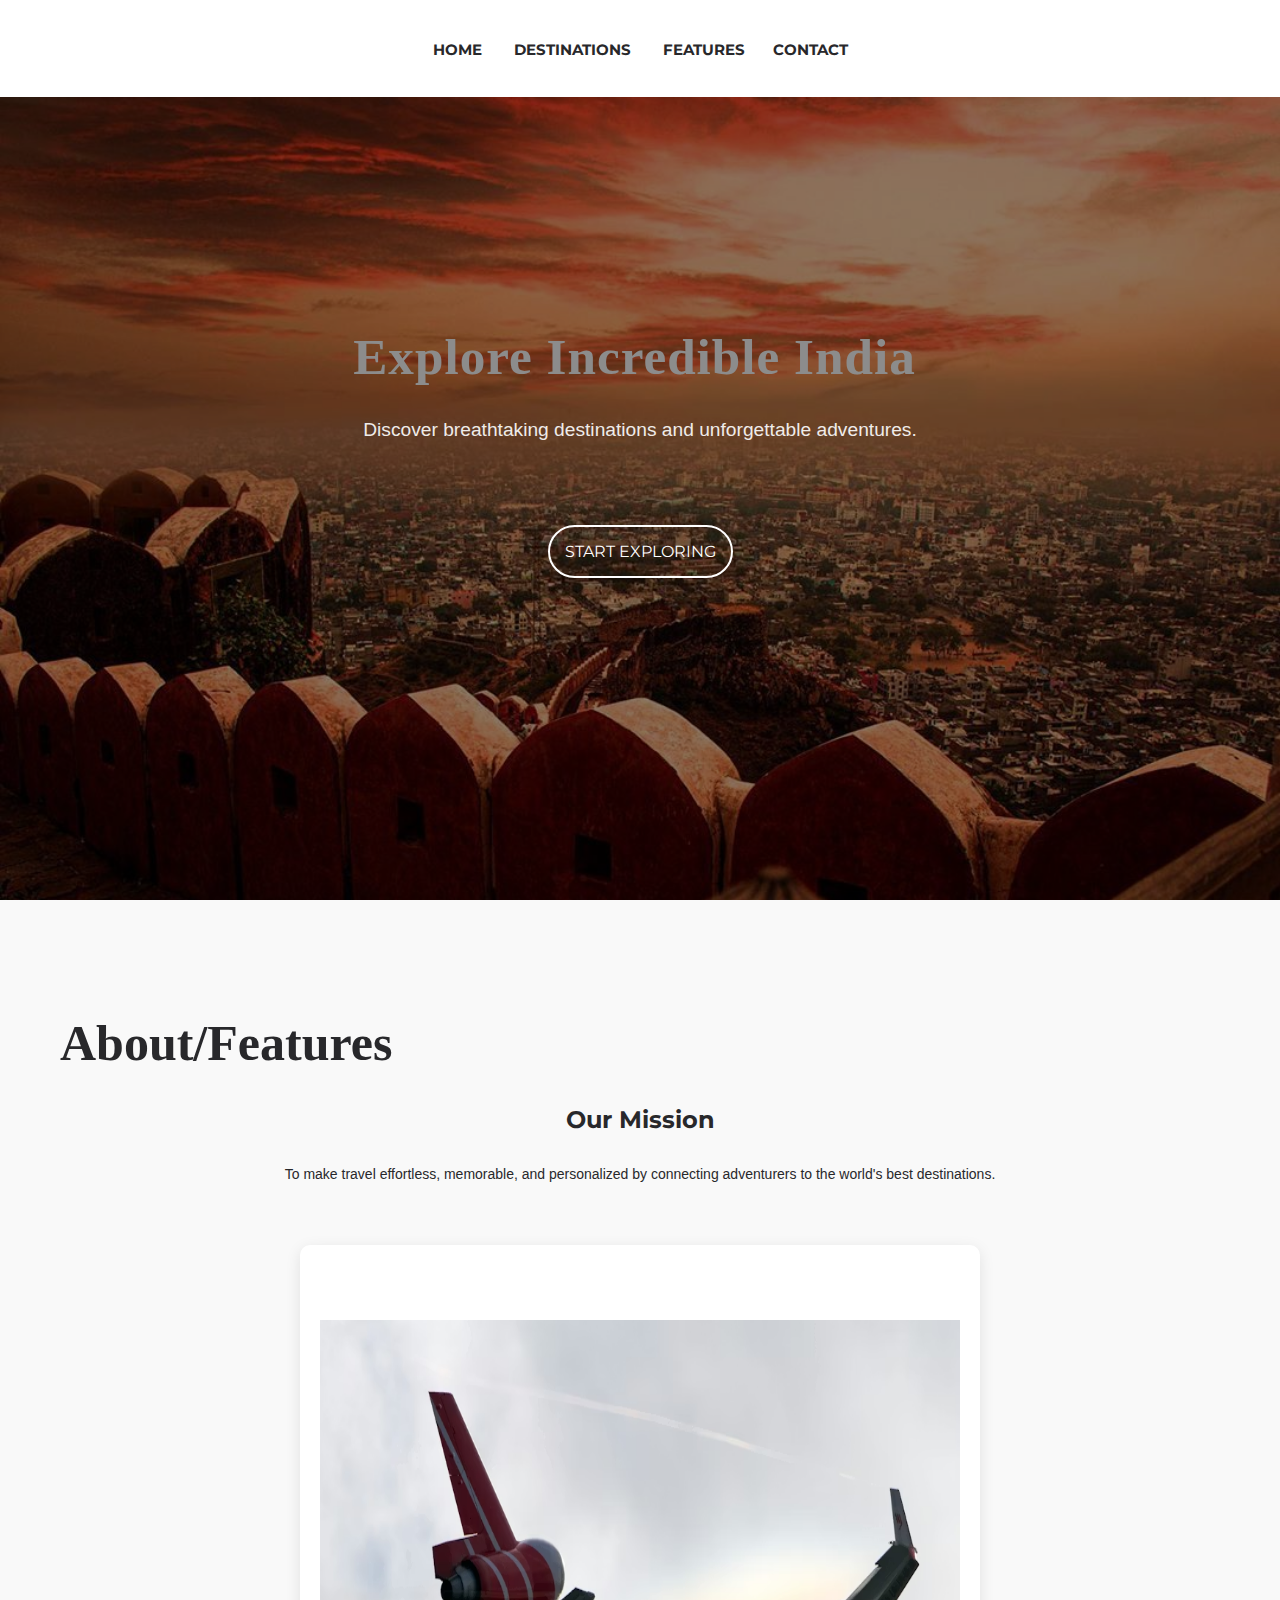
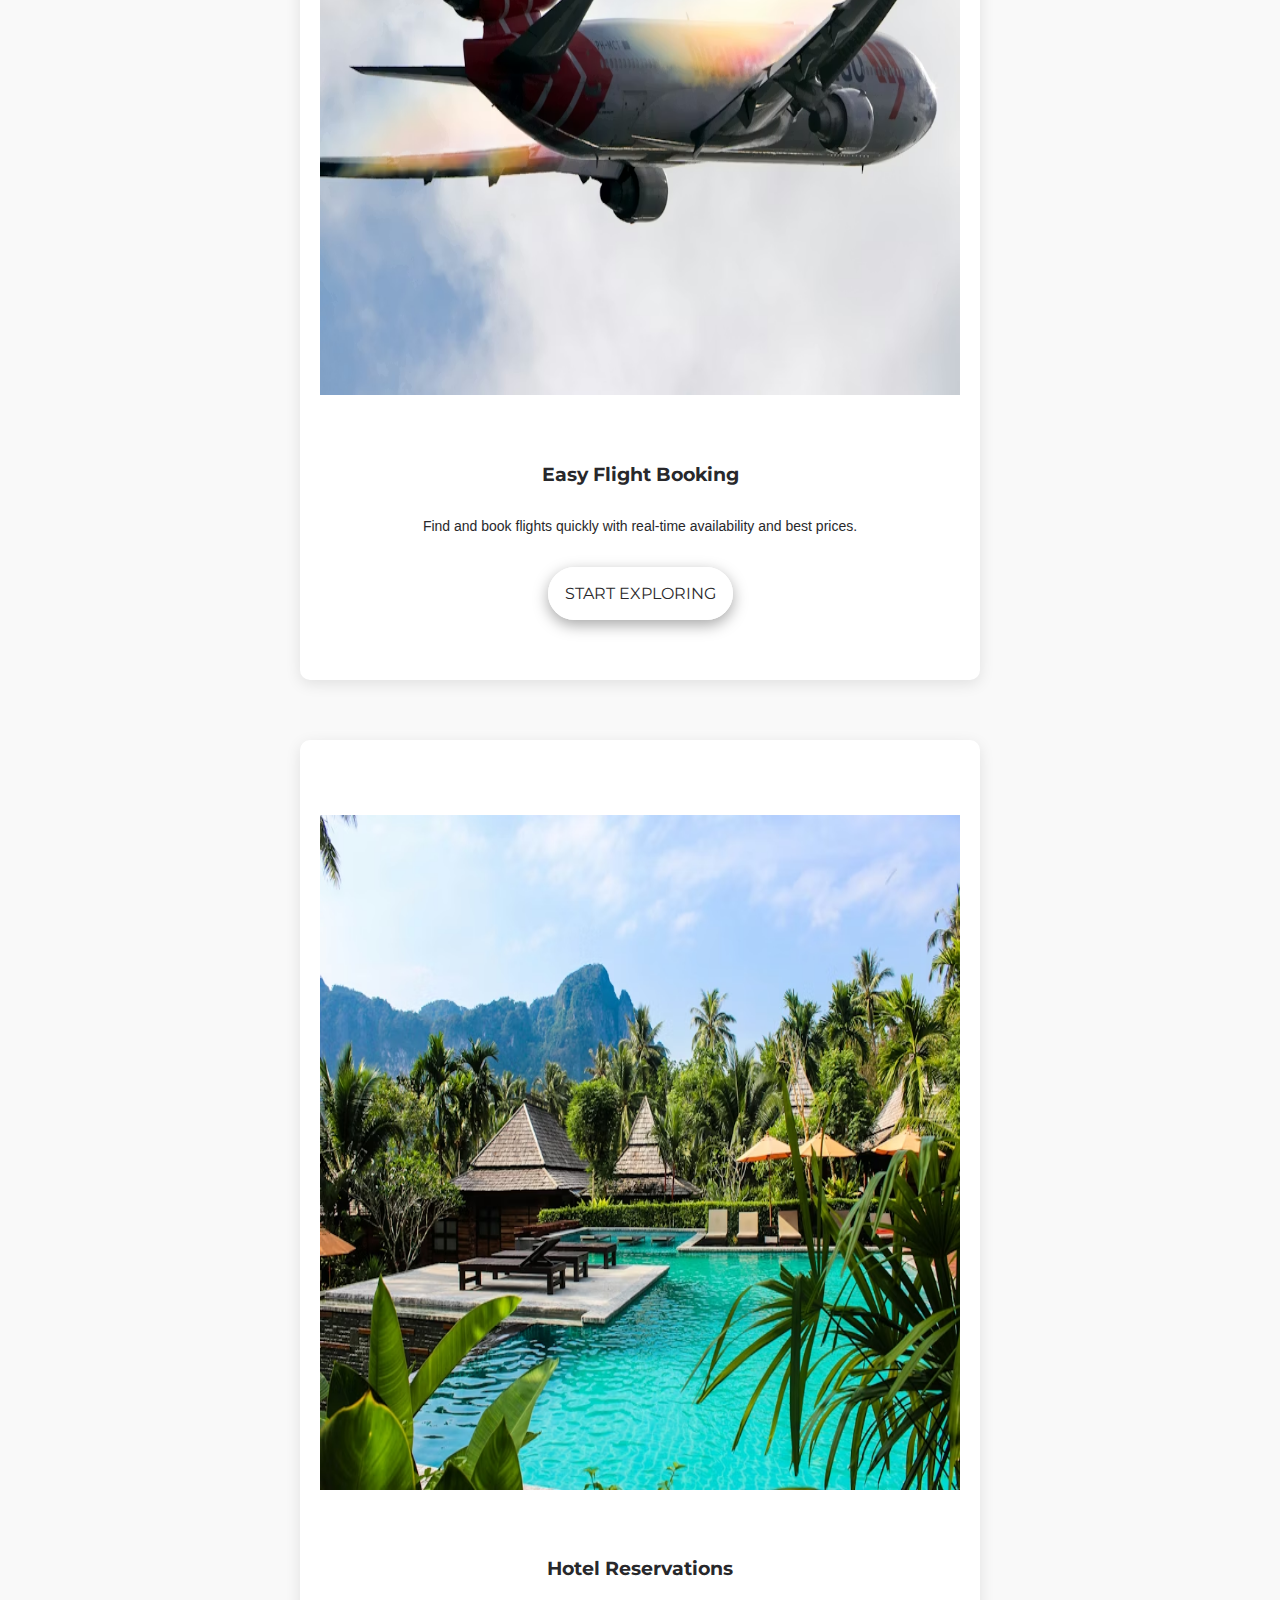
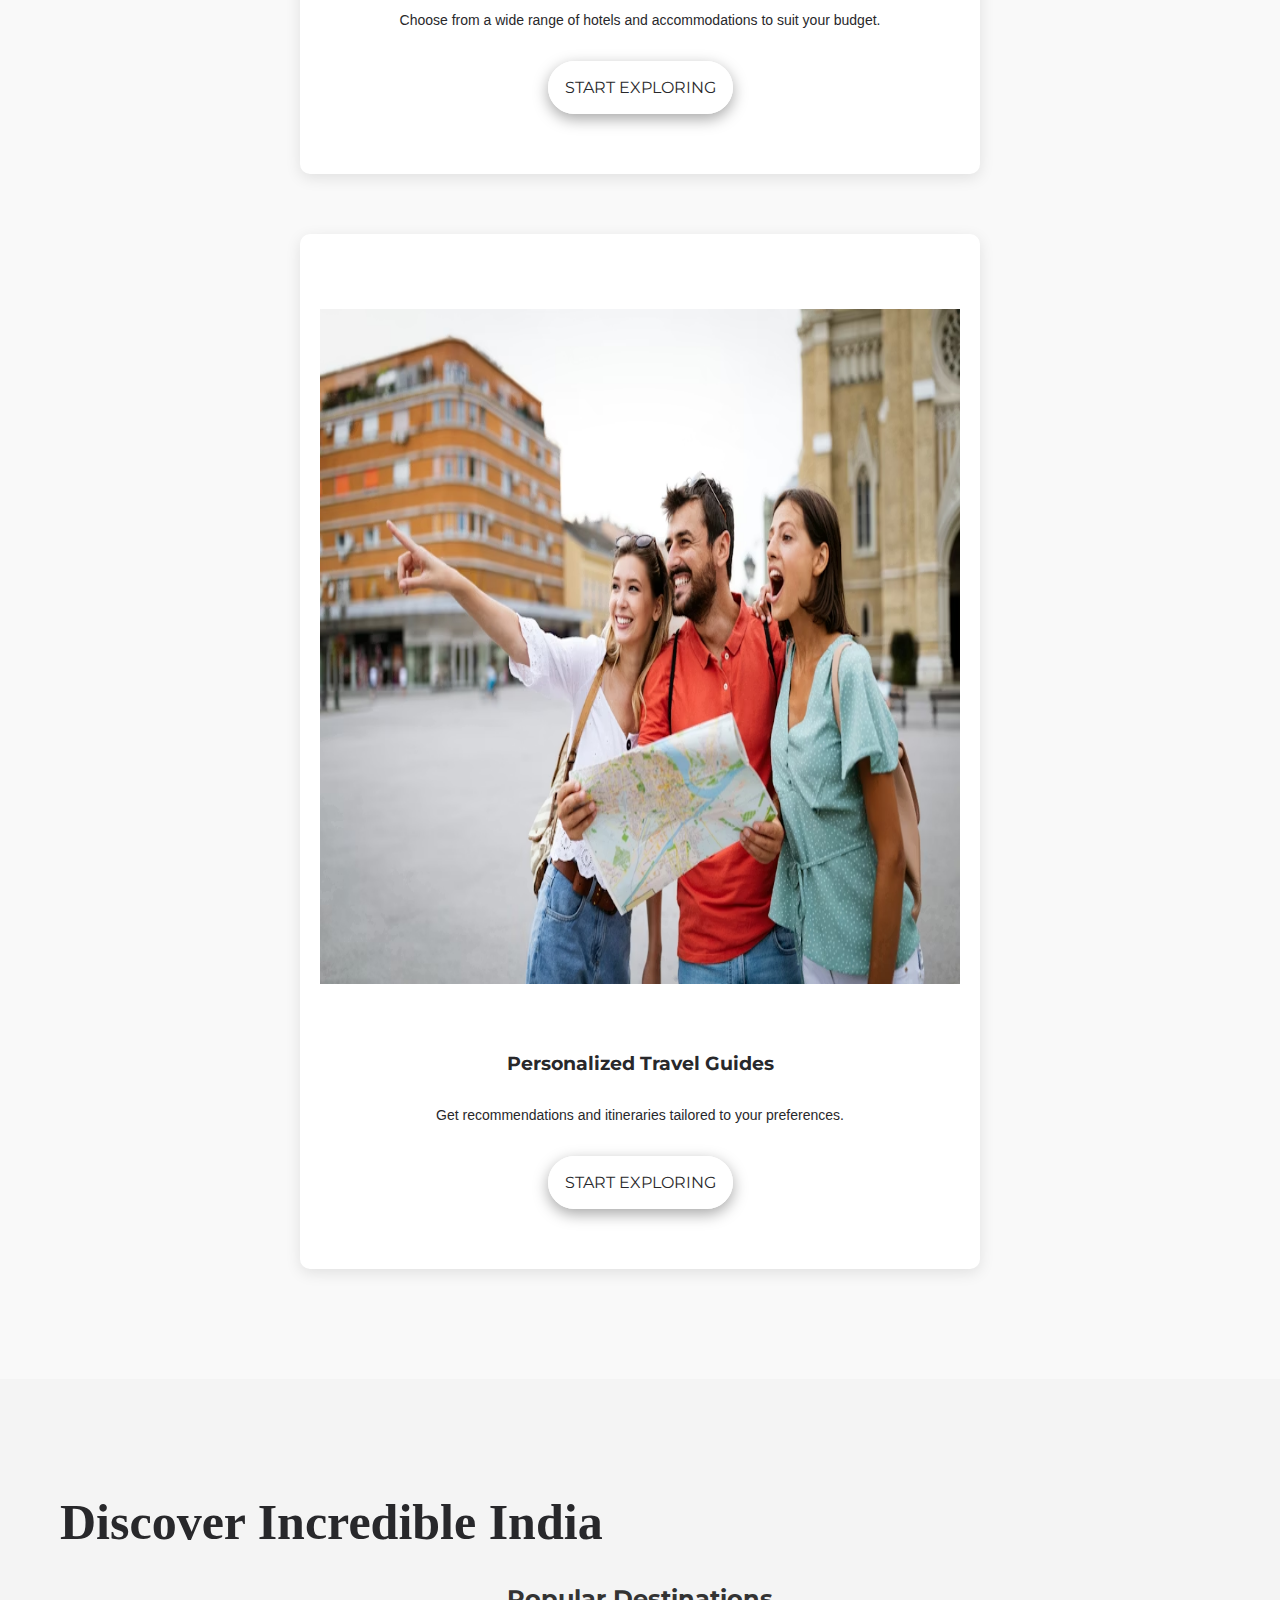
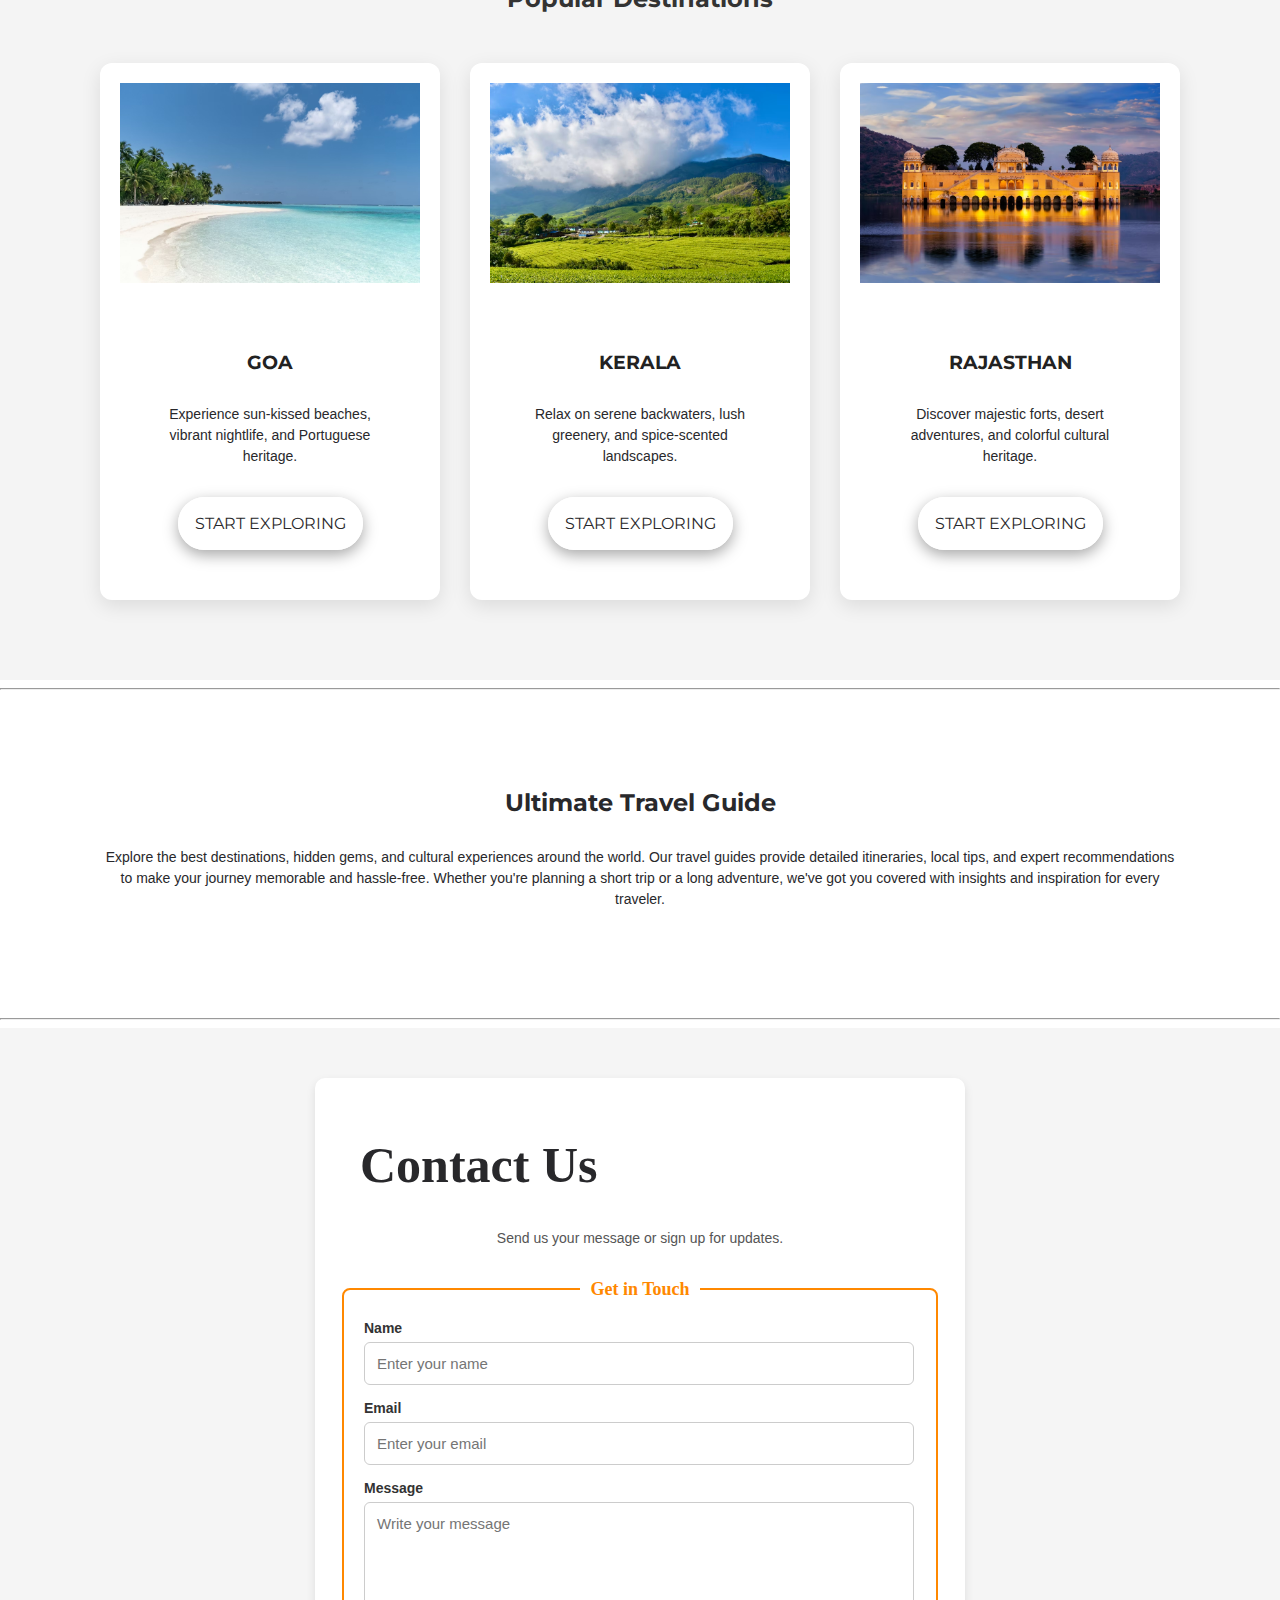
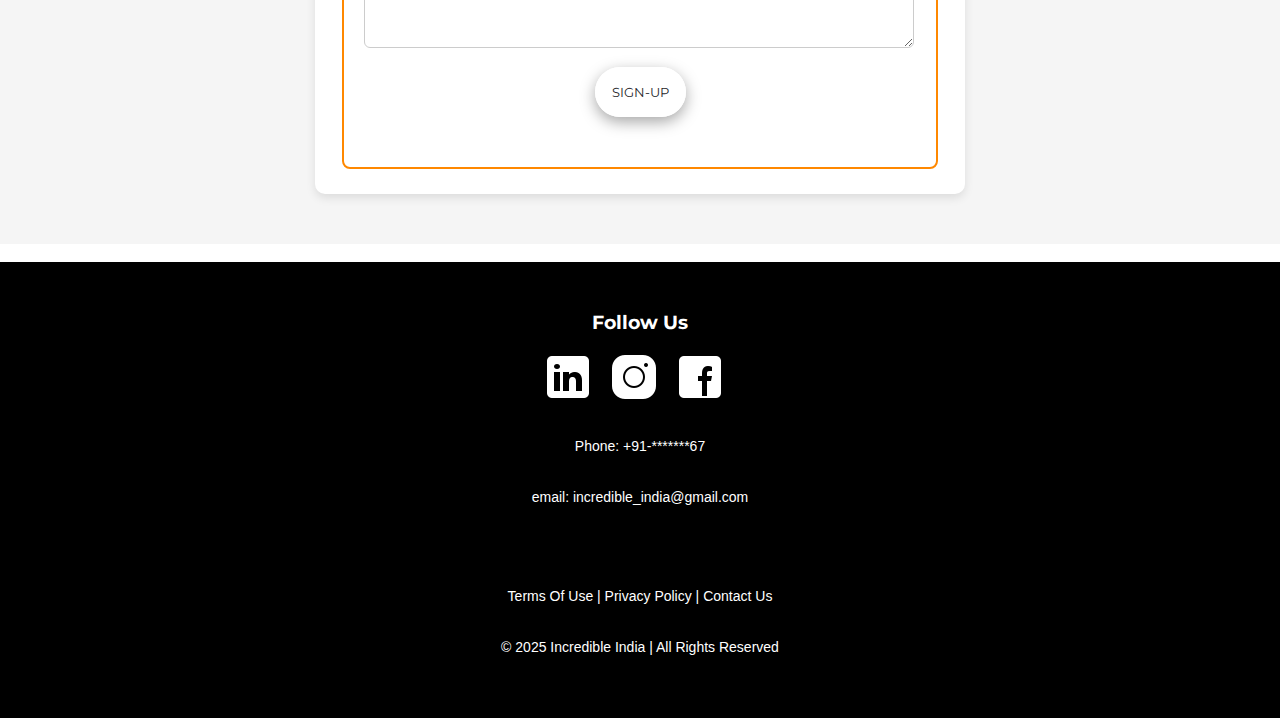
<file: index.html>
<!DOCTYPE html>
<html lang="en">
<head>
    <meta charset="UTF-8">
    <meta name="viewport" content="width=device-width, initial-scale=1.0">
            <meta name="viewport" content="width=device-width, initial-scale=1">
    <!-- Google font-family Montserrat start -->
    <link rel="preconnect" href="https://fonts.googleapis.com">
<link rel="preconnect" href="https://fonts.gstatic.com" crossorigin>
<link href="https://fonts.googleapis.com/css2?family=Montserrat:ital,wght@0,100..900;1,100..900&display=swap" rel="stylesheet">
<!-- Google font-family Montserrat end -->
    <link rel="stylesheet" href="CSS3/style.css">
    <title>Module Assignment Final.</title>
</head>
<body>
<!-- header start -->
    <header>
        <br>
        <nav>
            <a  href="./index.html">HOME</a>&nbsp;
            <a  href="./destinations.html">DESTINATIONS</a>&nbsp;
            <a  href="./features.html">FEATURES</a>
            <a  href="./contact.html">CONTACT</a>
            <span class="hamburger_sec">
            <img  class="hambuger_menu" src="./images/text.png">
            </span>
        </nav>
        <br>
        <br>
    </header>
<!-- header End -->

<!-- Main start -->
    <main>  
        
 <!-- Hero Section start -->       
<section class="hero_main">
  <div class="hero-content">
    <h1>Explore Incredible India</h1>
    <p class="tagline_hero">Discover breathtaking destinations and unforgettable adventures.</p>
    <!-- <a href="#" class="btn-cta">Start Your Journey</a> -->
     <a href="#" class="btn_sec hero_btn">START EXPLORING</a>
  </div>
</section>
<!-- Hero Section start -->  


<!-- About/Features Section start -->
<section id="about" class="about-section">
  <div class="container_sec">
    
    <!-- Mission Statement -->
    <div class="mission">
        <h1>About/Features</h1>
      <h2>Our Mission</h2>
      <p>To make travel effortless, memorable, and personalized by connecting adventurers to the world's best destinations.</p>
    </div>

    <!-- Features -->
    <div class="features">
      <!-- Feature 1 -->
      <div class="feature features_img">
        <img src="images/book_flight.png" alt="Book Flights" class="feature-icon">
        <h3>Easy Flight Booking</h3>
        <p>Find and book flights quickly with real-time availability and best prices.</p>
        <a href="#" class="btn_sec hero_btn features_btn">START EXPLORING</a>
      </div>

      <!-- Feature 2 -->
      <div class="feature features_img">
        <img src="images/hotel_booking.png" alt="Hotel Booking" class="feature-icon">
        <h3>Hotel Reservations</h3>
        <p>Choose from a wide range of hotels and accommodations to suit your budget.</p>
        <a href="#" class="btn_sec hero_btn features_btn">START EXPLORING</a>
      </div>

      <!-- Feature 3 -->
      <div class="feature features_img">
        <img src="images/travel_gide.png" alt="Travel Guides" class="feature-icon">
        <h3>Personalized Travel Guides</h3>
        <p>Get recommendations and itineraries tailored to your preferences.</p>
        <a href="#" class="btn_sec hero_btn features_btn">START EXPLORING</a>
      </div>
    </div>

  </div>
</section>
<!-- About/Features Section End -->


<!-- Destination's Section start -->
<section id="destinations" class="destinations-section">
  <div class="container_sec">
    <h1>Discover Incredible India</h1>
    <h2 class="section-title">Popular Destinations</h2>

    <div class="destinations">
      <!-- Destination 1 -->
      <div class="destination-card">
        <img src="images/goa_img.png" alt="Goa Beach">
        <h3>GOA</h3>
        <p>Experience sun-kissed beaches, vibrant nightlife, and Portuguese heritage.</p>
        <a href="#" class="btn_sec hero_btn features_btn">START EXPLORING</a>
      </div>

      <!-- Destination 2 -->
      <div class="destination-card">
        <img src="images/Kerala_img.png" alt="Kerala Munnar">
        <h3>KERALA</h3>
        <p>Relax on serene backwaters, lush greenery, and spice-scented landscapes.</p>
        <a href="#" class="btn_sec hero_btn features_btn">START EXPLORING</a>
      </div>

      <!-- Destination 3 -->
      <div class="destination-card">
        <img src="images/Rajastan_img.png" alt="Rajasthan Palace">
        <h3>RAJASTHAN</h3>
        <p>Discover majestic forts, desert adventures, and colorful cultural heritage.</p>
        <a href="#" class="btn_sec hero_btn features_btn">START EXPLORING</a>
      </div>
    </div>
  </div>
</section>
<!-- Destination's Section End -->

       </main>
   
       <!-- Main End-->
  <hr>

<!-- Article Start -->
    <article>
        <h2>Ultimate Travel Guide</h2>
        <p>Explore the best destinations, hidden gems, and cultural experiences around the world. 
      Our travel guides provide detailed itineraries, local tips, and expert recommendations 
      to make your journey memorable and hassle-free. Whether you're planning a short trip or a long adventure, 
      we've got you covered with insights and inspiration for every traveler.</p>
    </article>
    <hr>
<!-- Article End --> 
    
<!-- Contact form start -->

<section class="contact-section">
    <div class="contact-container">
        <h1>Contact Us</h1>
        <p>Send us your message or sign up for updates.</p>

        <form class="contact-form">
            <fieldset>
                <legend>Get in Touch</legend>

                <div class="form-group">
                    <label for="name">Name</label>
                    <input type="text" id="name" name="name" placeholder="Enter your name" required>
                </div>

                <div class="form-group">
                    <label for="email">Email</label>
                    <input type="email" id="email" name="email" placeholder="Enter your email" required>
                </div>

                <div class="form-group">
                    <label for="message">Message</label>
                    <textarea id="message" name="message" placeholder="Write your message" required></textarea>
                </div>

                <button type="submit" class="btn_sec hero_btn sign_up">SIGN-UP</button>
            </fieldset>
        </form>
    </div>
</section>

<br>
<!-- Contact form End -->

<!-- Footer Start -->   
<footer class="site-footer">
       <h3>Follow Us</h3>
       <span class="social_media">
       <img width="50" height="50" src="./images/Linkedin.png" alt="LinkedIn is not found"></li>&nbsp;&nbsp;&nbsp;
        <img width="50" height="50" src="./images/instagram.png" alt="Instagram is not found"></li>&nbsp;&nbsp;&nbsp;
        <img width="50" height="50" src="./images/Facebook.png" alt="Facebook is not found"></li>&nbsp;&nbsp;&nbsp;
        </span>
       <span>
       <p>Phone: +91-*******67</p>
       </span>
       <span>
       <p>email: incredible_india@gmail.com</p>
       </span>
       <br>
       <p  style="text-align: center;">Terms Of Use | Privacy Policy | Contact Us</p> 

    <p  style="text-align: center;">© 2025 Incredible India | All Rights Reserved</p>
</footer>
<!-- Footer End -->   
</body>
</html>
</file>
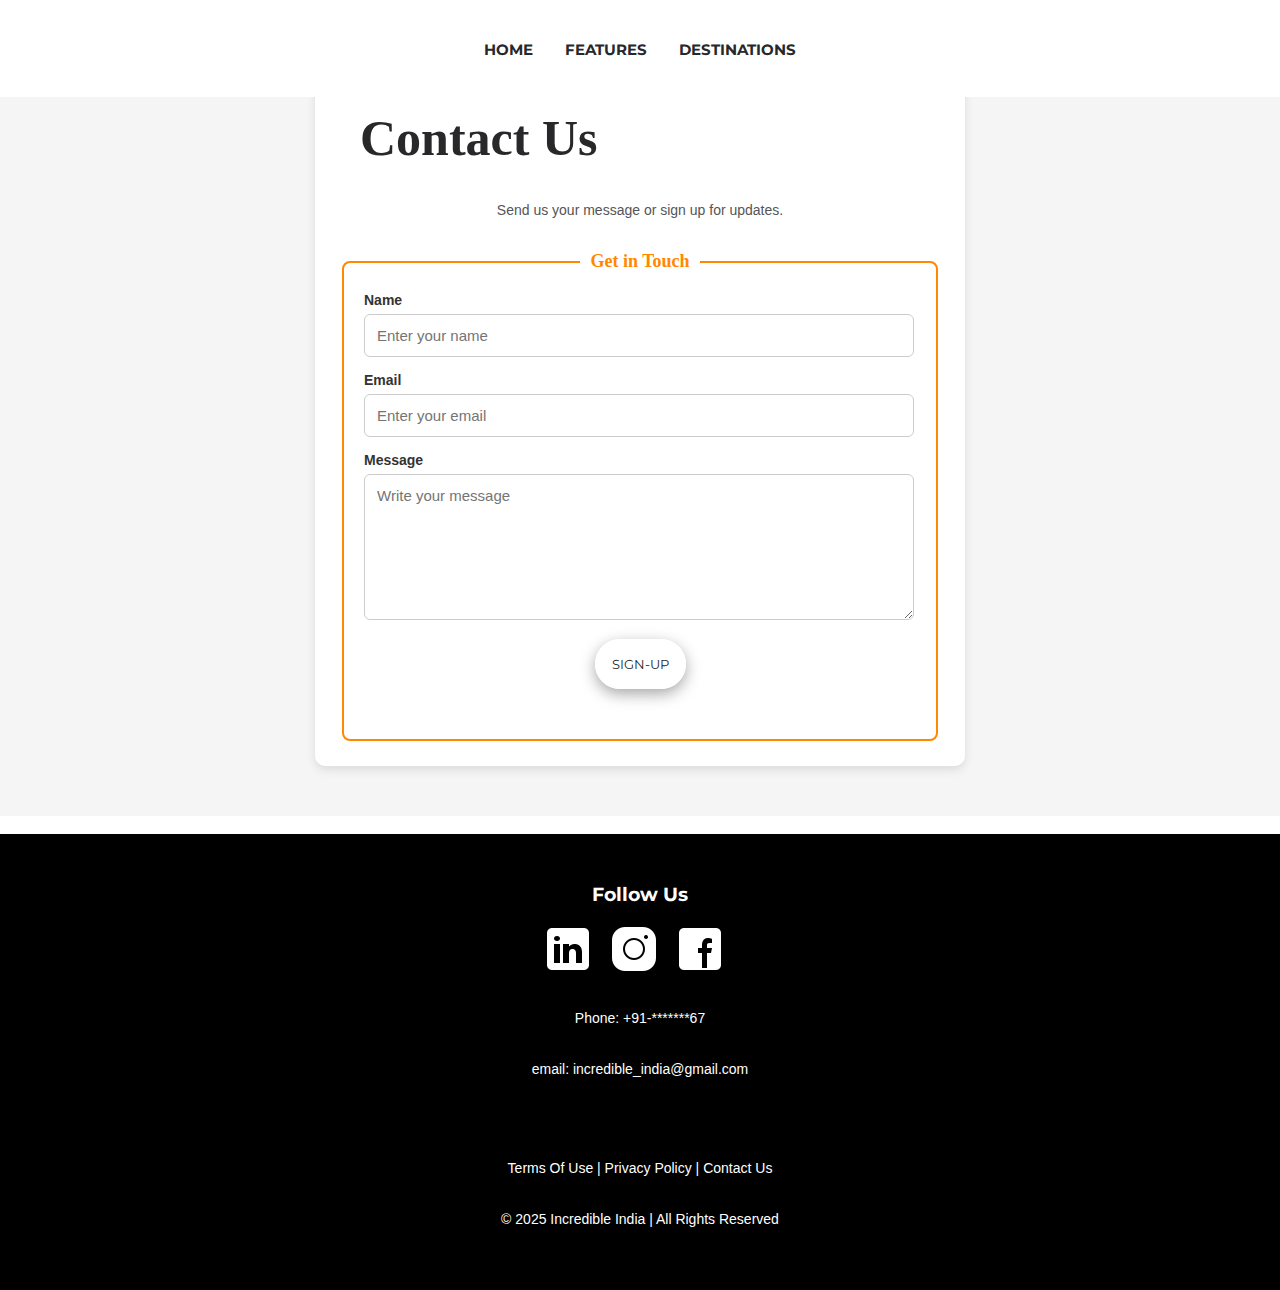
<file: contact.html>
<!DOCTYPE html>
<html lang="en">
<head>
    <meta charset="UTF-8">
    <meta name="viewport" content="width=device-width, initial-scale=1.0">
    <!-- Google font-family Montserrat start -->
    <link rel="preconnect" href="https://fonts.googleapis.com">
<link rel="preconnect" href="https://fonts.gstatic.com" crossorigin>
<link href="https://fonts.googleapis.com/css2?family=Montserrat:ital,wght@0,100..900;1,100..900&display=swap" rel="stylesheet">
<!-- Google font-family Montserrat end -->
    <link rel="stylesheet" href="CSS3/style.css">
    <title>Contact Form</title>
</head>
<body>
    <!-- Header Start -->
    <header>
        <br>
        <nav>
            <a href="./index.html">HOME</a>&nbsp; 
            <a href="./features.html">FEATURES</a>&nbsp;
            <a href="./destinations.html">DESTINATIONS</a>
            <span class="hamburger_sec">
            <img  class="hambuger_menu" src="./images/text.png">
            </span>
        </nav>
        <br>
        <br>
    </header>
    <!-- Header End -->
       
  <!-- Main start -->
<main>
    <!-- Contact form start -->
<section class="contact-section">
    <div class="contact-container">
        <h1>Contact Us</h1>
        <p>Send us your message or sign up for updates.</p>

        <form class="contact-form">
            <fieldset>
                <legend>Get in Touch</legend>

                <div class="form-group">
                    <label for="name">Name</label>
                    <input type="text" id="name" name="name" placeholder="Enter your name" required>
                </div>

                <div class="form-group">
                    <label for="email">Email</label>
                    <input type="email" id="email" name="email" placeholder="Enter your email" required>
                </div>

                <div class="form-group">
                    <label for="message">Message</label>
                    <textarea id="message" name="message" placeholder="Write your message" required></textarea>
                </div>

                <button type="submit" class="btn_sec hero_btn sign_up">SIGN-UP</button>
            </fieldset>
        </form>
    </div>
</section>

<!-- Contact form End -->
</main>
<!-- Main End -->
<br>

 <!-- Footer Start -->   
<footer class="site-footer">
       <h3>Follow Us</h3>
       <span class="social_media">
       <img width="50" height="50" src="./images/Linkedin.png" alt="LinkedIn is not found"></li>&nbsp;&nbsp;&nbsp;
        <img width="50" height="50" src="./images/instagram.png" alt="Instagram is not found"></li>&nbsp;&nbsp;&nbsp;
        <img width="50" height="50" src="./images/Facebook.png" alt="Facebook is not found"></li>&nbsp;&nbsp;&nbsp;
        </span>
       <span>
       <p>Phone: +91-*******67</p>
       </span>
       <span>
       <p>email: incredible_india@gmail.com</p>
       </span>
       <br>
       <p  style="text-align: center;">Terms Of Use | Privacy Policy | Contact Us</p> 

    <p  style="text-align: center;">© 2025 Incredible India | All Rights Reserved</p>
</footer>
<!-- Footer End --> 
</body>
</html>
</file>
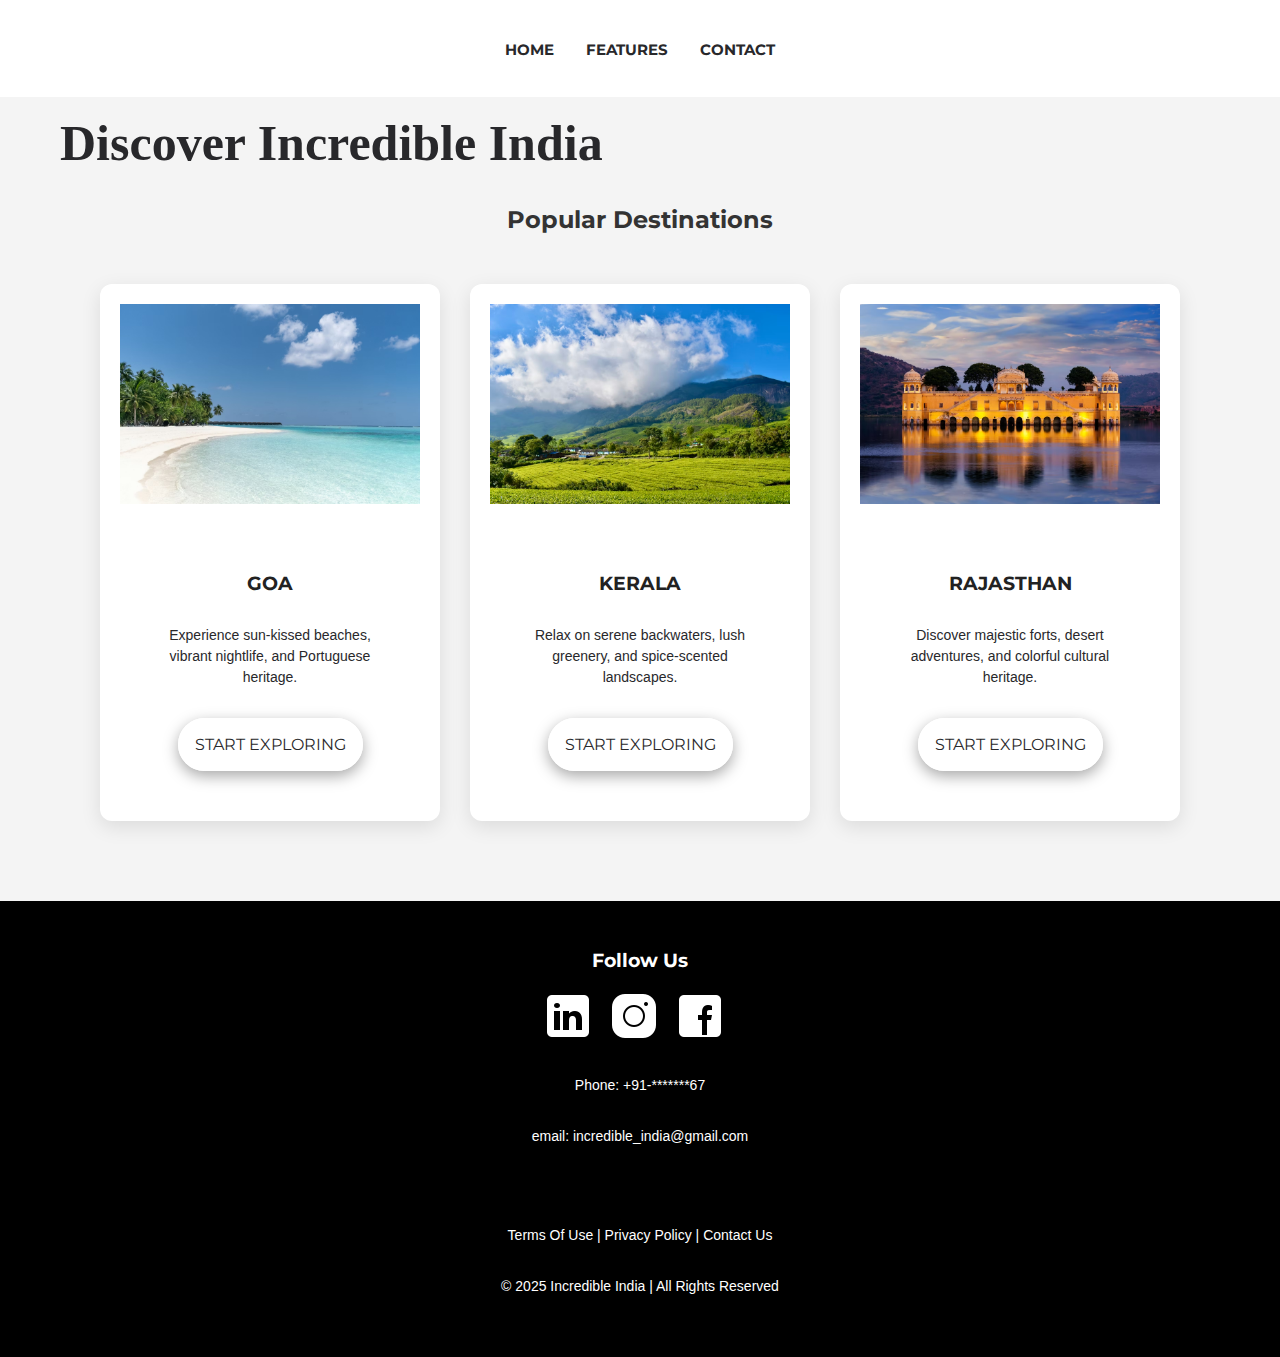
<file: destinations.html>
<!DOCTYPE html>
<html lang="en">

<head>
    <meta charset="UTF-8">
    <meta name="viewport" content="width=device-width, initial-scale=1.0">
    <!-- Google font-family Montserrat start -->
    <link rel="preconnect" href="https://fonts.googleapis.com">
<link rel="preconnect" href="https://fonts.gstatic.com" crossorigin>
<link href="https://fonts.googleapis.com/css2?family=Montserrat:ital,wght@0,100..900;1,100..900&display=swap" rel="stylesheet">
<!-- Google font-family Montserrat end -->
    <link rel="stylesheet" href="CSS3/style.css">
    <title>Destination's</title>
</head>

<body>
    <!-- Header Start -->
    <header>
        <br>
        <nav>
            <a href="./index.html">HOME</a>&nbsp; 
            <a href="./features.html">FEATURES</a>&nbsp;
            <a href="./contact.html">CONTACT</a>

            <span class="hamburger_sec">
            <img  class="hambuger_menu" src="./images/text.png">
            </span>
        </nav>
        <br>
        <br>
    </header>
    <!-- Header End -->

    <!-- Main Start -->
    <main>

<!-- Destination's Section start -->
<section id="destinations" class="destinations-section">
  <div class="container_sec">
    <h1>Discover Incredible India</h1>
    <h2 class="section-title">Popular Destinations</h2>

    <div class="destinations">
      <!-- Destination 1 -->
      <div class="destination-card">
        <img src="images/goa_img.png" alt="Goa Beach">
        <h3>GOA</h3>
        <p>Experience sun-kissed beaches, vibrant nightlife, and Portuguese heritage.</p>
        <a href="#" class="btn_sec hero_btn features_btn">START EXPLORING</a>
      </div>

      <!-- Destination 2 -->
      <div class="destination-card">
        <img src="images/Kerala_img.png" alt="Kerala Munnar">
        <h3>KERALA</h3>
        <p>Relax on serene backwaters, lush greenery, and spice-scented landscapes.</p>
        <a href="#" class="btn_sec hero_btn features_btn">START EXPLORING</a>
      </div>

      <!-- Destination 3 -->
      <div class="destination-card">
        <img src="images/Rajastan_img.png" alt="Rajasthan Palace">
        <h3>RAJASTHAN</h3>
        <p>Discover majestic forts, desert adventures, and colorful cultural heritage.</p>
        <a href="#" class="btn_sec hero_btn features_btn">START EXPLORING</a>
      </div>
    </div>
  </div>
</section>
<!-- Destination's Section End -->

    </main>
    <!-- Main End -->


<!-- Footer Start -->   
<footer class="site-footer">
       <h3>Follow Us</h3>
       <span class="social_media">
       <img width="50" height="50" src="./images/Linkedin.png" alt="LinkedIn is not found"></li>&nbsp;&nbsp;&nbsp;
        <img width="50" height="50" src="./images/instagram.png" alt="Instagram is not found"></li>&nbsp;&nbsp;&nbsp;
        <img width="50" height="50" src="./images/Facebook.png" alt="Facebook is not found"></li>&nbsp;&nbsp;&nbsp;
        </span>
       <span>
       <p>Phone: +91-*******67</p>
       </span>
       <span>
       <p>email: incredible_india@gmail.com</p>
       </span>
       <br>
       <p  style="text-align: center;">Terms Of Use | Privacy Policy | Contact Us</p> 

    <p  style="text-align: center;">© 2025 Incredible India | All Rights Reserved</p>
</footer>
<!-- Footer End --> 

</body>

</html>
</file>
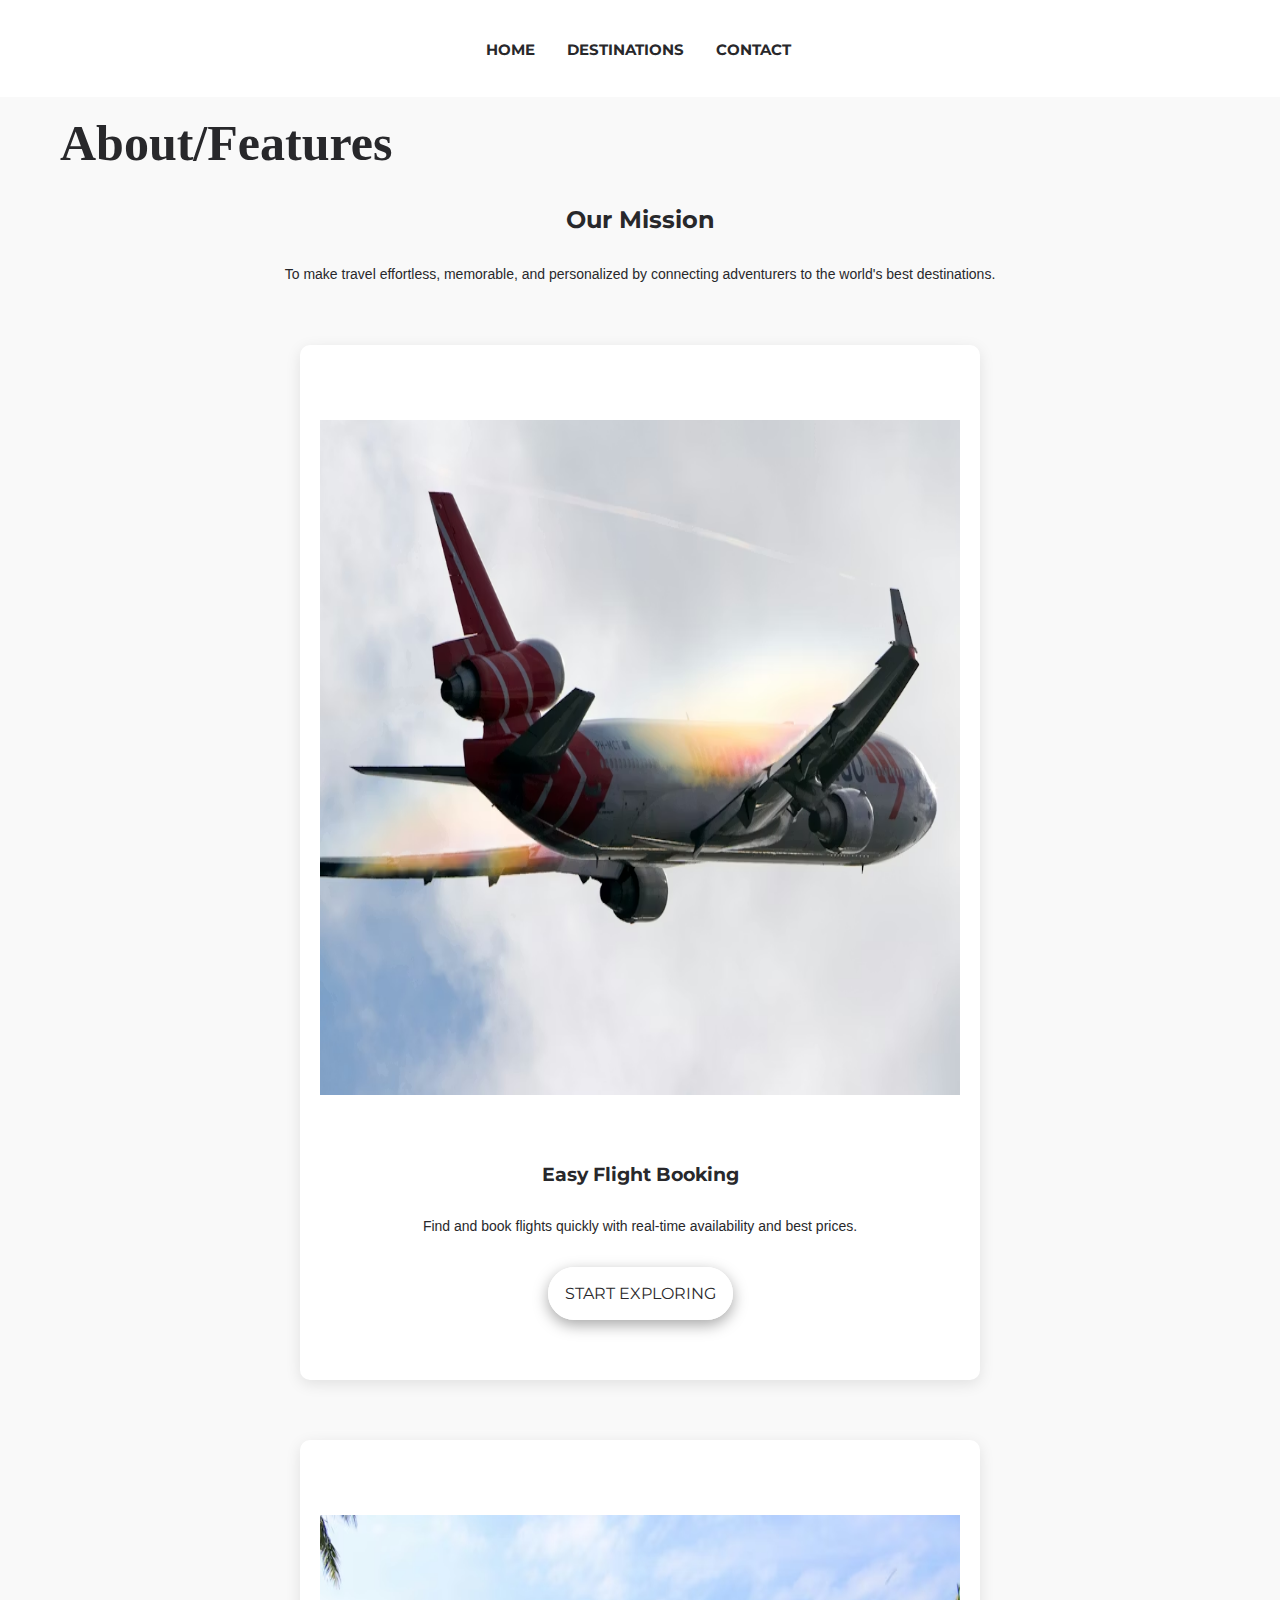
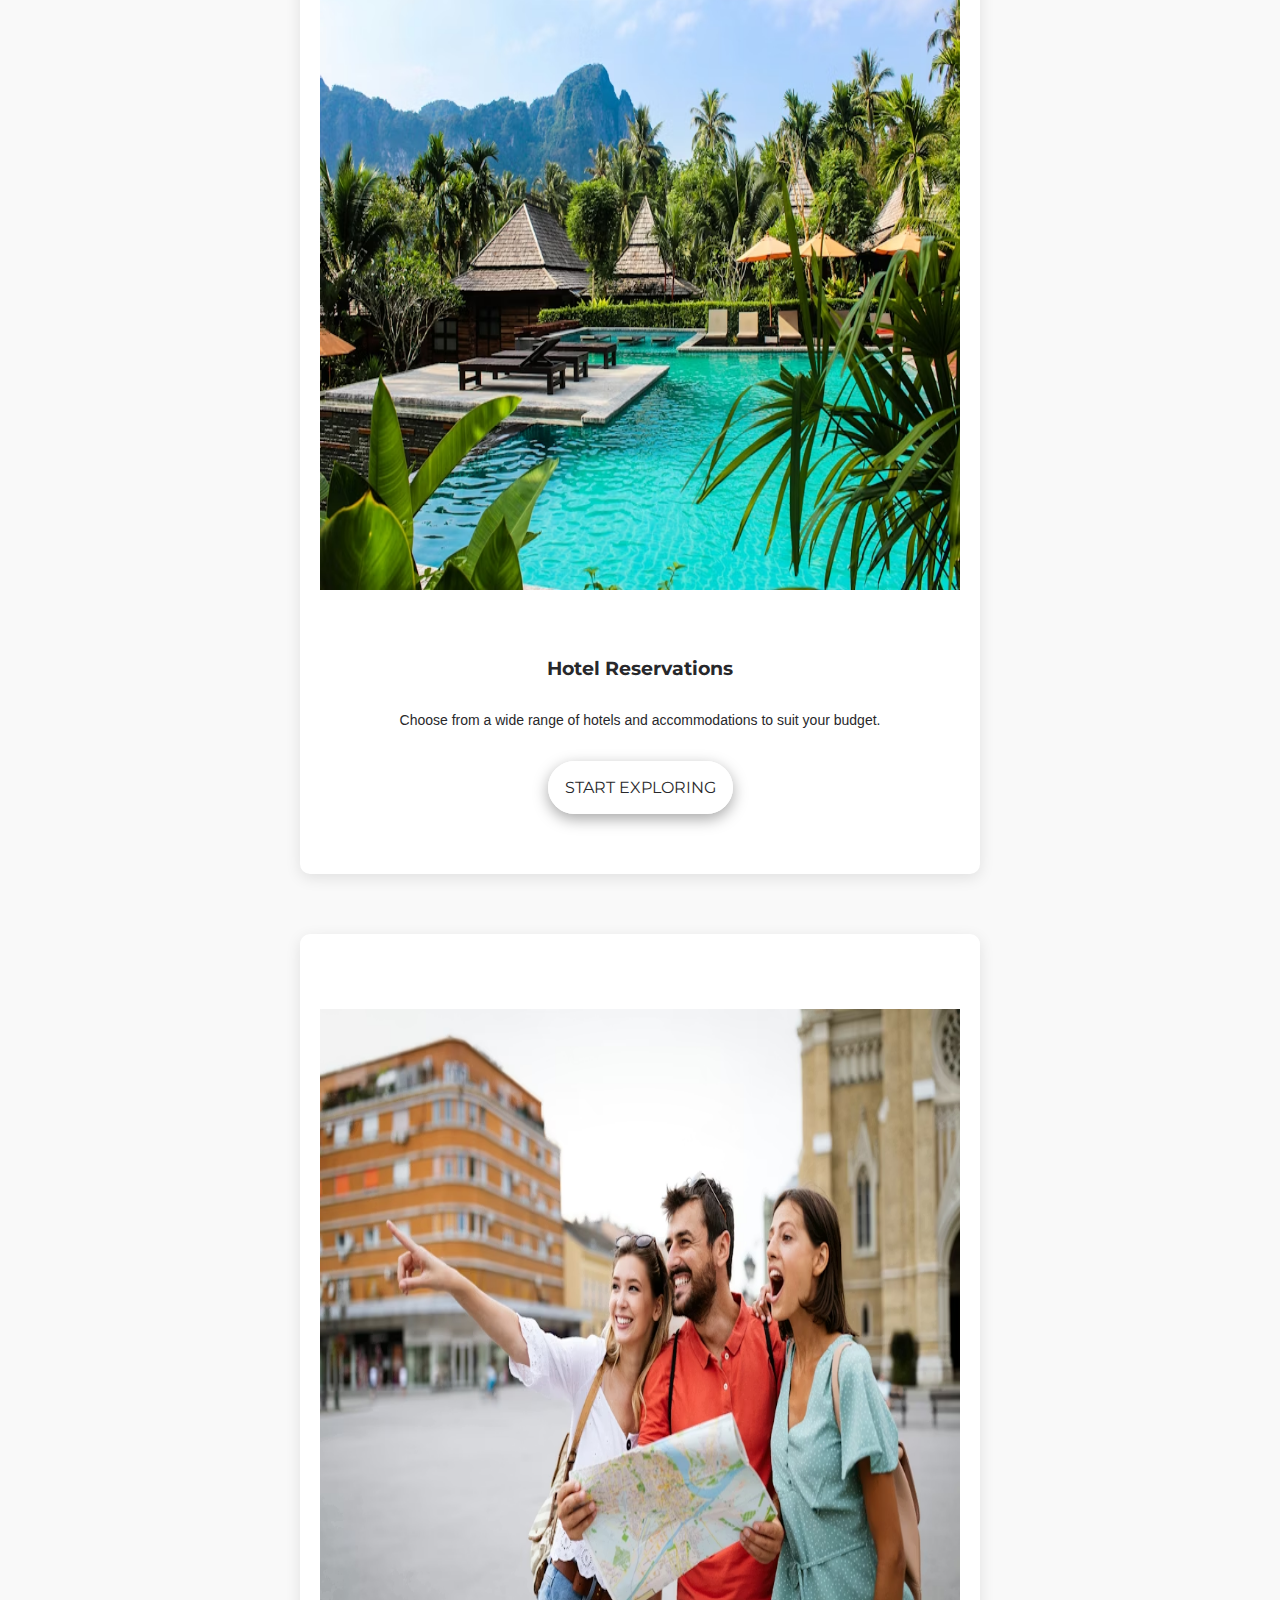
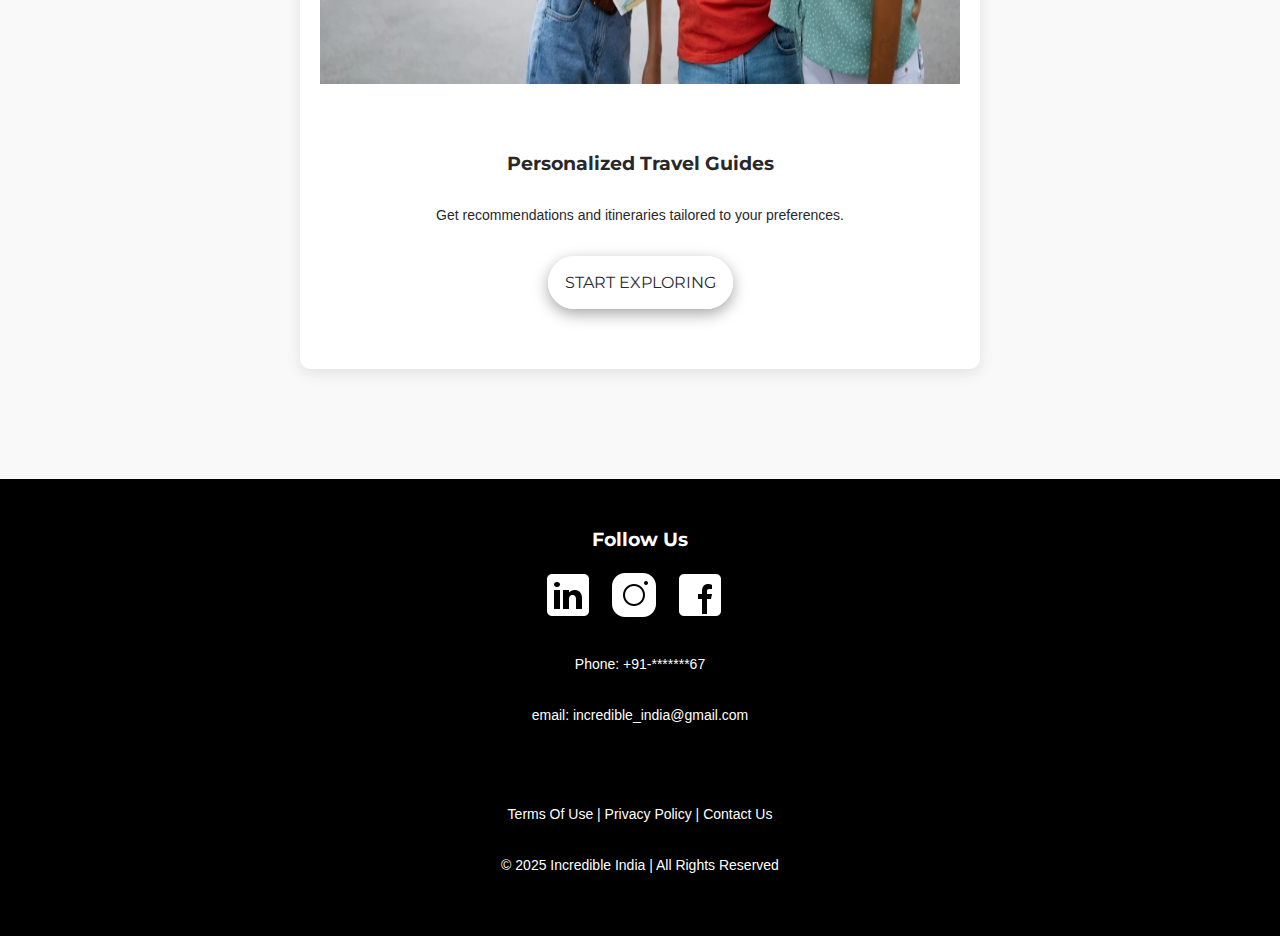
<file: features.html>
<!DOCTYPE html>
<html lang="en">
<head>
    <meta charset="UTF-8">
    <meta name="viewport" content="width=device-width, initial-scale=1.0">
    <!-- Google font-family Montserrat start -->
    <link rel="preconnect" href="https://fonts.googleapis.com">
<link rel="preconnect" href="https://fonts.gstatic.com" crossorigin>
<link href="https://fonts.googleapis.com/css2?family=Montserrat:ital,wght@0,100..900;1,100..900&display=swap" rel="stylesheet">
<!-- Google font-family Montserrat end -->
    <link rel="stylesheet" href="CSS3/style.css">
    <title>About Me / Features</title>
</head>
<body>
    <!-- Header Start -->
    <header>
        <br>
        <nav>     
            <a href="./index.html">HOME</a>&nbsp;      
            <a href="./destinations.html">DESTINATIONS</a>&nbsp;
            <a href="./contact.html">CONTACT</a>&nbsp;
            <span class="hamburger_sec">
            <img  class="hambuger_menu" src="./images/text.png">
            </span>
        </nav>
        <br>
        <br>
    </header>
    <!-- Header End -->

    <!-- Main start -->
   <main>

<!-- About/Features Section start -->
<section id="about" class="about-section">
  <div class="container_sec">
    
    <!-- Mission Statement -->
    <div class="mission">
        <h1>About/Features</h1>
      <h2>Our Mission</h2>
      <p>To make travel effortless, memorable, and personalized by connecting adventurers to the world's best destinations.</p>
    </div>

    <!-- Features -->
    <div class="features">
      <!-- Feature 1 -->
      <div class="feature features_img">
        <img src="images/book_flight.png" alt="Book Flights" class="feature-icon">
        <h3>Easy Flight Booking</h3>
        <p>Find and book flights quickly with real-time availability and best prices.</p>
        <a href="#" class="btn_sec hero_btn features_btn">START EXPLORING</a>
      </div>

      <!-- Feature 2 -->
      <div class="feature features_img">
        <img src="images/hotel_booking.png" alt="Hotel Booking" class="feature-icon">
        <h3>Hotel Reservations</h3>
        <p>Choose from a wide range of hotels and accommodations to suit your budget.</p>
        <a href="#" class="btn_sec hero_btn features_btn">START EXPLORING</a>
      </div>

      <!-- Feature 3 -->
      <div class="feature features_img">
        <img src="images/travel_gide.png" alt="Travel Guides" class="feature-icon">
        <h3>Personalized Travel Guides</h3>
        <p>Get recommendations and itineraries tailored to your preferences.</p>
        <a href="#" class="btn_sec hero_btn features_btn">START EXPLORING</a>
      </div>
    </div>

  </div>
</section>
<!-- About/Features Section End -->

</main>
       
<!-- Main End -->
 
    <!-- Footer Start -->   
<footer class="site-footer">
       <h3>Follow Us</h3>
       <span class="social_media">
       <img width="50" height="50" src="./images/Linkedin.png" alt="LinkedIn is not found"></li>&nbsp;&nbsp;&nbsp;
        <img width="50" height="50" src="./images/instagram.png" alt="Instagram is not found"></li>&nbsp;&nbsp;&nbsp;
        <img width="50" height="50" src="./images/Facebook.png" alt="Facebook is not found"></li>&nbsp;&nbsp;&nbsp;
        </span>
       <span>
       <p>Phone: +91-*******67</p>
       </span>
       <span>
       <p>email: incredible_india@gmail.com</p>
       </span>
       <br>
       <p  style="text-align: center;">Terms Of Use | Privacy Policy | Contact Us</p> 

    <p  style="text-align: center;">© 2025 Incredible India | All Rights Reserved</p>
</footer>
<!-- Footer End -->   
</body>
</html>
</file>
<file: CSS3/style.css>
/* Style Start */
body{
    margin:0;
}
header{
    display: flex;
    flex-wrap: wrap;
    justify-content: center;
    margin-bottom:70px;
    margin-top:0px;
    position:fixed;
    width:100%;
    background-color: #ffffff;
    height:75px;
    padding-top:12px;
    padding-bottom: 10px;
    z-index: 1000;  

}
nav{
    display:flex;
    align-items:center;
    justify-content: center;
}

nav a{
    color:#28282B;
    font-weight:bold;
    font-size:15px;
    padding:12px;
    margin:2px;
    text-decoration: none;
    font-family:"Montserrat", sans-serif;
   
}
nav a:hover{
    color:#e68900;
    text-decoration: underline;
}
main{
    text-align: center;
}
main img{
    /* width:250px;
    height:250px; */
    margin-bottom: 5vh;
    margin-top: 25vh;
}
h1{
    font-size:50px;
    text-align:left;
    font-family: "Playfair Display", serif;;
    color:#28282B;
    margin-left:20px;
}
h1:hover{
    color:#e68900;
    text-decoration: underline;
    
}
h2{
    color:#28282B;
    font-family: "Montserrat", sans-serif;
    font-weight:bold;
    
    
}
h3{
    color:#28282B;
    font-family: "Montserrat", sans-serif;
    font-weight:bold;
}
h3{
    color:#28282B;
    font-family: "Montserrat", sans-serif;
    font-weight:bold;
}
h4{
    color:#28282B;
    font-family: "Montserrat", sans-serif;
    font-weight:bold;
}
h5{
    color:#28282B;
    font-family: "Montserrat", sans-serif;
    font-weight:bold;
}
.about_me_contents{
    margin-top:50px;
    margin-bottom:50px;
    border:7px solid #28282B;
    width:80%;
    text-align:center;
    display:inline-block;
    padding:12px;
}
p{
   font-family: "Open Sans", sans-serif;
   font-weight:normal;
   color: #28282B;
   text-align: center;
   line-height:1.5;
   margin:30px !important;
   font-size:14px;
}
.btn_sec{
    padding:15px;
    border:2px solid #28282B;
    background-color:#ffffff;
    border-radius: 50px;
    margin-bottom:30px;
    box-shadow: rgba(0, 0, 0, 0.35) 0px 5px 15px;
}
.btn_sec:hover{
    border:2px solid #e68900;
    color:#e68900;
    text-decoration: underline;
    transition: 0.3s;
}
.btn_sec a{
    color:#28282B;
    text-decoration: none;
}
.btn_sec a:hover{
    color:#e68900;
    transition: 0.3s;
   
}
article{
    text-align:center;
    display:inline-block;
    margin:50px;
    padding:20px;
 }
 article h2:hover{
    color:#e68900;
    text-decoration: underline;
 }
.projects_sec{
    margin-top:50px;
    margin-bottom:50px;
    margin-left:50px;
    margin-right:50px;
    border:7px solid #28282B;
    text-align:center;
    display:inline-block;
    padding:12px;
    
 }
 ul {
  list-style-type: none;
}
li a{
    font-weight:bold;
    font-size:15px;
    color:#1E90FF;
    padding:5px;
    display:inline-block;
    width:100%;
    font-family: "Open Sans", sans-serif;
    justify-content: center;
}
.project_btn{
    margin-top:20px;
}
.contact_us{
    margin-top:50px;
    margin-bottom:50px;
    margin-left:50px;
    margin-right:50px;
    border:7px solid #28282B;
    text-align:center;
    padding:12px;
}
form label{
    font-family: "Open Sans", sans-serif;
    color:#28282B;
    font-weight:bold;
    font-size:15px;
}
form input{
    font-family: "Open Sans", sans-serif;
    color:#28282B;
    font-weight:normal;
    font-size:12px;
    padding:10px;
    width:50vw;
}
form textarea{
    font-family: "Open Sans", sans-serif;
    color:#28282B;
    font-weight:normal;
    font-size:12px;
    padding:10px;
}
footer{
    background-color:#000000;
    padding-top:30px;
    padding-bottom:30px;
}
.social_media{
    text-align:center;
    width:100%;
    display:inline-block;
}
footer h3{
    text-align:center;
    color:#ffffff;
}
footer p{
    color:#ffffff;
    font-weight:normal;
    font-size:14px;
}
.skills_sec h2{
 margin-left:30px;
}
.skills_sec h2:hover{
    color:#e68900;
    text-decoration: underline;
}
.skills_sec{
    text-align:center;
}
li{
    padding:7px;
    font-family: "Open Sans", sans-serif;
    color:#28282B;
    font-weight:bold;
    font-size:14px;
    
}
.projects_section_det{
    margin-top:50px;
    display:inline-block;
    padding-top:50px;
}
.projects_section_det h1{
    font-size:35px;
}
.projects_section_det h3:hover{
    color:#e68900;
    text-decoration: underline;
}
.contact_inside_page{
     margin-top:50px;
    display:inline-block;
    padding-top:50px;
    width:75%;
}
.contact_inside_page h1{
    font-size:35px;
}
.project_links img{
 width:50px;
 height:50px;
 padding:50px;
 margin-bottom:5vh;
 margin-top:0vh;
}
#gallery{
        display:grid;
        grid-template-columns: repeat(6,1fr);
        gap:5px;
        padding:5px;

     }
#gallery img{
    max-width:100%;
    height:auto;
}


.hero_main {
  height: 100vh;
  background: url("../images/hero_bg.jpg") center/cover no-repeat;
  position: relative;
  display: flex;
  justify-content: center;
  align-items: center;
  text-align: center;
  padding: 0 20px;
}
/* Dark overlay for readability */
.hero_main::before {
  content: "";
  position: absolute;
  top: 0;
  left: 0;
  width: 100%;
  height: 100%;
  background: rgba(0, 0, 0, 0.45);
}
.hero_content{
  position: relative;
  z-index: 1;
  color: #fff;
}
.hero_main h1 {
  font-size: 3.2rem;
  font-weight: 700;
  margin-bottom: 15px;
  letter-spacing: 1px;
  color:#ffffff;
}
.tagline_hero{
  font-size: 1.2rem;
  margin-bottom: 25px;
  opacity: 0.9;
  color:#ffffff;
  margin-bottom:5rem !important;
}
.btn_sec.hero_btn{
    background-color:transparent !important;
    border:2px solid #ffffff;
    color:#ffffff;
    text-decoration: none;
    transition: 0.3s ease;
      cursor: pointer;      /* important */
    position: relative;   /* ensures z-index works */
    z-index: 3;           /* above overlay */
    display: inline-block;
    font-family: "Montserrat", sans-serif;
}
.btn_sec.hero_btn:hover{
    color: #e68900 !important;
    border:2px solid #e68900;
}
.features_img img{
    width:50vw;
    height:75vh;
    margin-top:5vh;
    margin-bottom:5vh;
}
/* About/Features section start */
.container_sec{
  max-width: 1200px;
  margin: 0 auto;
  padding: 0 20px;
}
.about-section {
  background-color: #f9f9f9;
  padding: 80px 0;
  text-align: center;
}
.mission h2 {
  margin-bottom: 15px;
}
.features {
  /* display: flex;
  justify-content: space-between;
  flex-wrap: wrap;
  margin-top: 60px; */
    display: flex;
    flex-wrap: wrap;
    justify-content: center;
    gap: 30px;
    margin-top: 60px;
}
.feature {
  flex: 0 0 30%; /* 3 per row */
  background-color: #fff;
  padding: 30px 20px;
  margin-bottom: 30px;
  border-radius: 10px;
  box-shadow: 0 4px 15px rgba(0,0,0,0.1);
  text-align: center;
  transition: transform 0.3s ease;
}
.feature:hover {
  transform: translateY(-10px);
}
.features_btn{
    color:#28282B !important;
}

/* About/Features section End */

/* Destination section start */

.container_sec {
  max-width: 1200px;
  margin: 0 auto;
  padding: 0 20px;
}
.destinations-section {
  padding: 80px 0;
  text-align: center;
  background-color: #f4f4f4;
}
.section-title {
  margin-bottom: 50px;
  color: #333;
}
.destinations {
  display: flex;
  flex-wrap: wrap;
  justify-content: center;
  gap: 30px; /* space between cards */
}
.destination-card {
  background-color: #fff;
  border-radius: 12px;
  box-shadow: 0 6px 20px rgba(0,0,0,0.1);
  width: 300px;
  padding: 20px;
  text-align: center;
  transition: transform 0.3s ease, box-shadow 0.3s ease;
}
.destination-card:hover {
  transform: translateY(-10px);
  box-shadow: 0 10px 25px rgba(0,0,0,0.15);
}
.destination-card h3 {
  margin-bottom: 10px;
  color: #222;
}
.destination-card img{
    margin-top:0px !important;
    max-width:100% !important;
}
/* Destination section end */

/* Contact form start */
.contact-section {
    padding: 50px 20px;
    background: #f5f5f5;
}
.contact-container {
    max-width: 600px !important;
    margin: 0 auto;
    background: #ffffff;
    padding: 25px;
    border-radius: 10px;
    box-shadow: 0 4px 10px rgba(0,0,0,0.1);
    text-align: center;
}
.contact-container form{
    max-width: 600px !important;
}
.contact-container h2 {
   
    margin-bottom: 10px;
    color: #28282B;
}
.contact-container p {
    color: #555;
    margin-bottom: 20px;
}
fieldset {
    border: 2px solid #ff8800;
    padding: 20px;
    border-radius: 8px;
}
legend {
    padding: 0 10px;
    font-size: 18px;
    color: #ff8800;
    font-weight: bold;
}
.form-group {
    text-align: left;
    margin-bottom: 15px;
}
.form-group label {
    font-size: 14px;
    color: #333;
    display: block;
    margin-bottom: 6px;
}

.form-group input,
.form-group textarea {
    width:95% !important;
    padding: 12px;
    border: 1px solid #ccc;
    border-radius: 6px;
    font-size: 15px;
    transition: 0.3s;
}
.form-group textarea {
    height: 120px;
}
.form-group input:focus,
.form-group textarea:focus {
    border-color: #ff8800;
    outline: none;
    box-shadow: 0 0 5px rgba(255,136,0,0.3);
}
.sign_up{
    color: #28282b !important; ;
}
/* Contact form end */
/* Small devices(Mobile max-width:320px) start */
@media(max-width:320px)
{
  nav a{
    font-size:8px;
    padding:5px !important;
  
}  
.hambuger_menu{
    width:1rem;
}
h1{
    font-size:40px;
}
.hero_main{
    padding:120px 20px;
}
.features_img img{
    width:75vw !important;
}
}
/* Small devices(Mobile max-width:320px) End */

/* Small devices(Mobile) start */
@media(min-width:320px) and (max-width:360px)
{
.hamburger_sec{
    width:1rem;
    text-align:left;
}
.hambuger_menu{
    width:2rem;
}
#gallery{
        display:grid;
        grid-template-columns: repeat(3,1fr);
        gap:5px;
        padding:5px;

     }

nav a{
    font-size:10px;
    padding:5px !important;
}
h1{
    font-size:40px;
}
ul{
        padding-inline-start: 2px !important;
     }
     form textarea {
        height: 35px;
        width: 30vw;
    }
    form input{
        width:40vw;
    }
    main img {
        margin-top:30vh;
    }
    .contact_inside_page form input{
       width:38vw;
    }

    .destinations {
    flex-direction: column; /* stack vertically */
    align-items: center;
  }
  .destination-card {
    width: 90%; /* almost full width on mobile */
    margin-bottom: 20px;
  }
  .features_img img{
   width:80vw;
  }
  
}
/* Small devices(Mobile) End */

/* small mobile and Medium device start */
/* @media(min-width:361) and (max-width:600px) */
@media(min-width:361px) and (max-width:600px)
{
.hamburger_sec{
    width:5rem;
    text-align:right;
}
.hambuger_menu{
    width:2rem;
}
#gallery{
        display:grid;
        grid-template-columns: repeat(3,1fr);
        gap:5px;
        padding:5px;

     }
     nav a{
        font-size:11px;
     }
     form textarea{
        width:52vh;
     }
     main img {
        margin-top:30vh;
     }
     h1{
        font-size:45px;
     }
     ul{
        padding-inline-start: 2px !important;
     }

    .destinations {
    flex-direction: column; /* stack vertically */
    align-items: center;
  }
  .destination-card {
    width: 90%; /* almost full width on mobile */
    margin-bottom: 20px;
  }
  .features_img img{
   width:80vw;
  }

}
/* Small Mobile and Medium devices end */

/* Medium devices(Tablet) start */
@media(min-width:601px) and (max-width:768px)
{
.hamburger_sec{
    width:5rem;
    text-align:right;
}
.hambuger_menu{
    width:2rem;
}
#gallery{
        display:grid;
        grid-template-columns: repeat(3,1fr);
        gap:5px;
        padding:5px;

     }
     form textarea{
        width:50vw;
     }

      .destinations {
    flex-direction: column; /* stack vertically */
    align-items: center;
  }
  .destination-card {
    width: 90%; /* almost full width on mobile */
    margin-bottom: 20px;
  }
  .features_img img{
   width:80vw;
  }
}
/* Medium devices(Tablet) End */

/* devices(Tablet & laptop) Start */
@media(min-width:769px) and (max-width:1024px)
{
.hambuger_menu{
    display: none;

}
#gallery{
        display:grid;
        grid-template-columns: repeat(3,1fr);
        gap:5px;
        padding:5px;

     }
     .project_links img{
        padding:35px;
     }
     .features_img img{
   width:80vw;
  }
}
/* devices( Tablet) End */

/* devices(Laptop & Desktop) Start */
@media(min-width:1024px)
{
.hambuger_menu{
    display: none;
    
}
}
/* devices(Laptop & Desktop) End */
</file>
